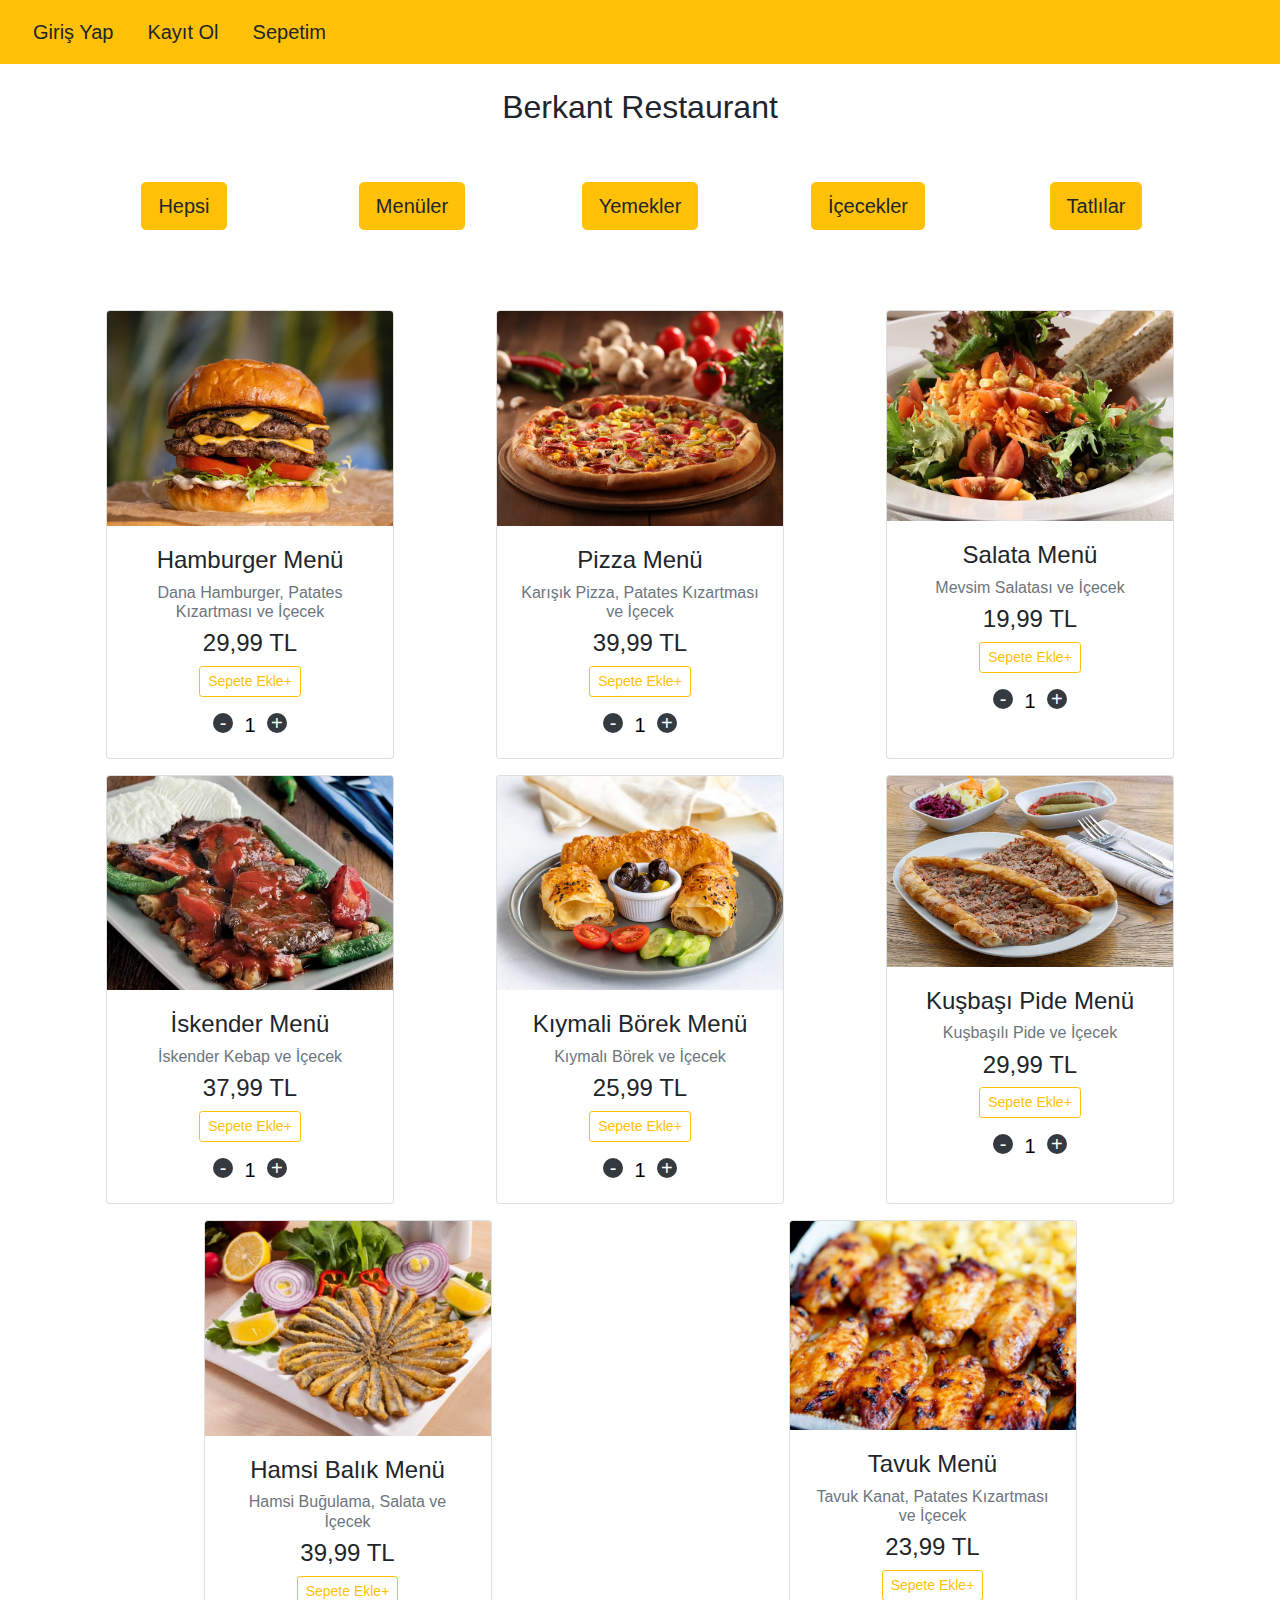
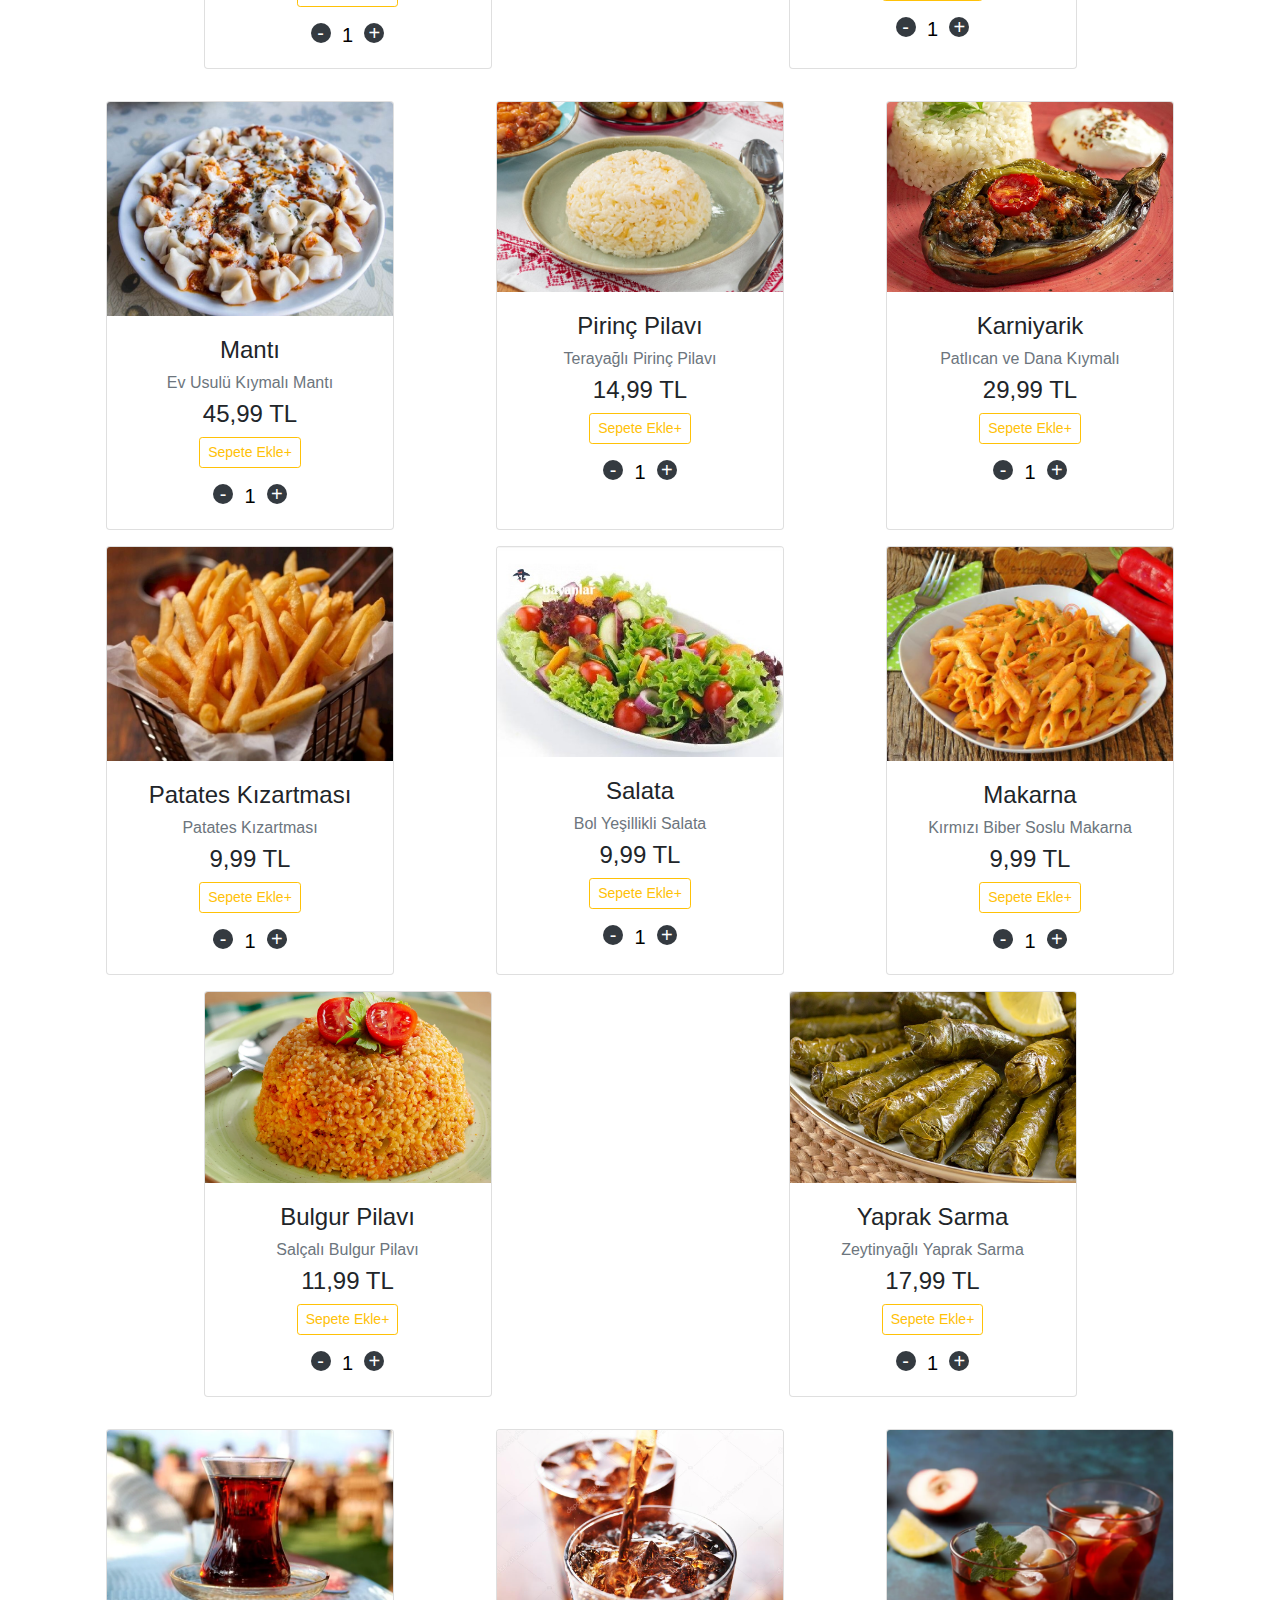
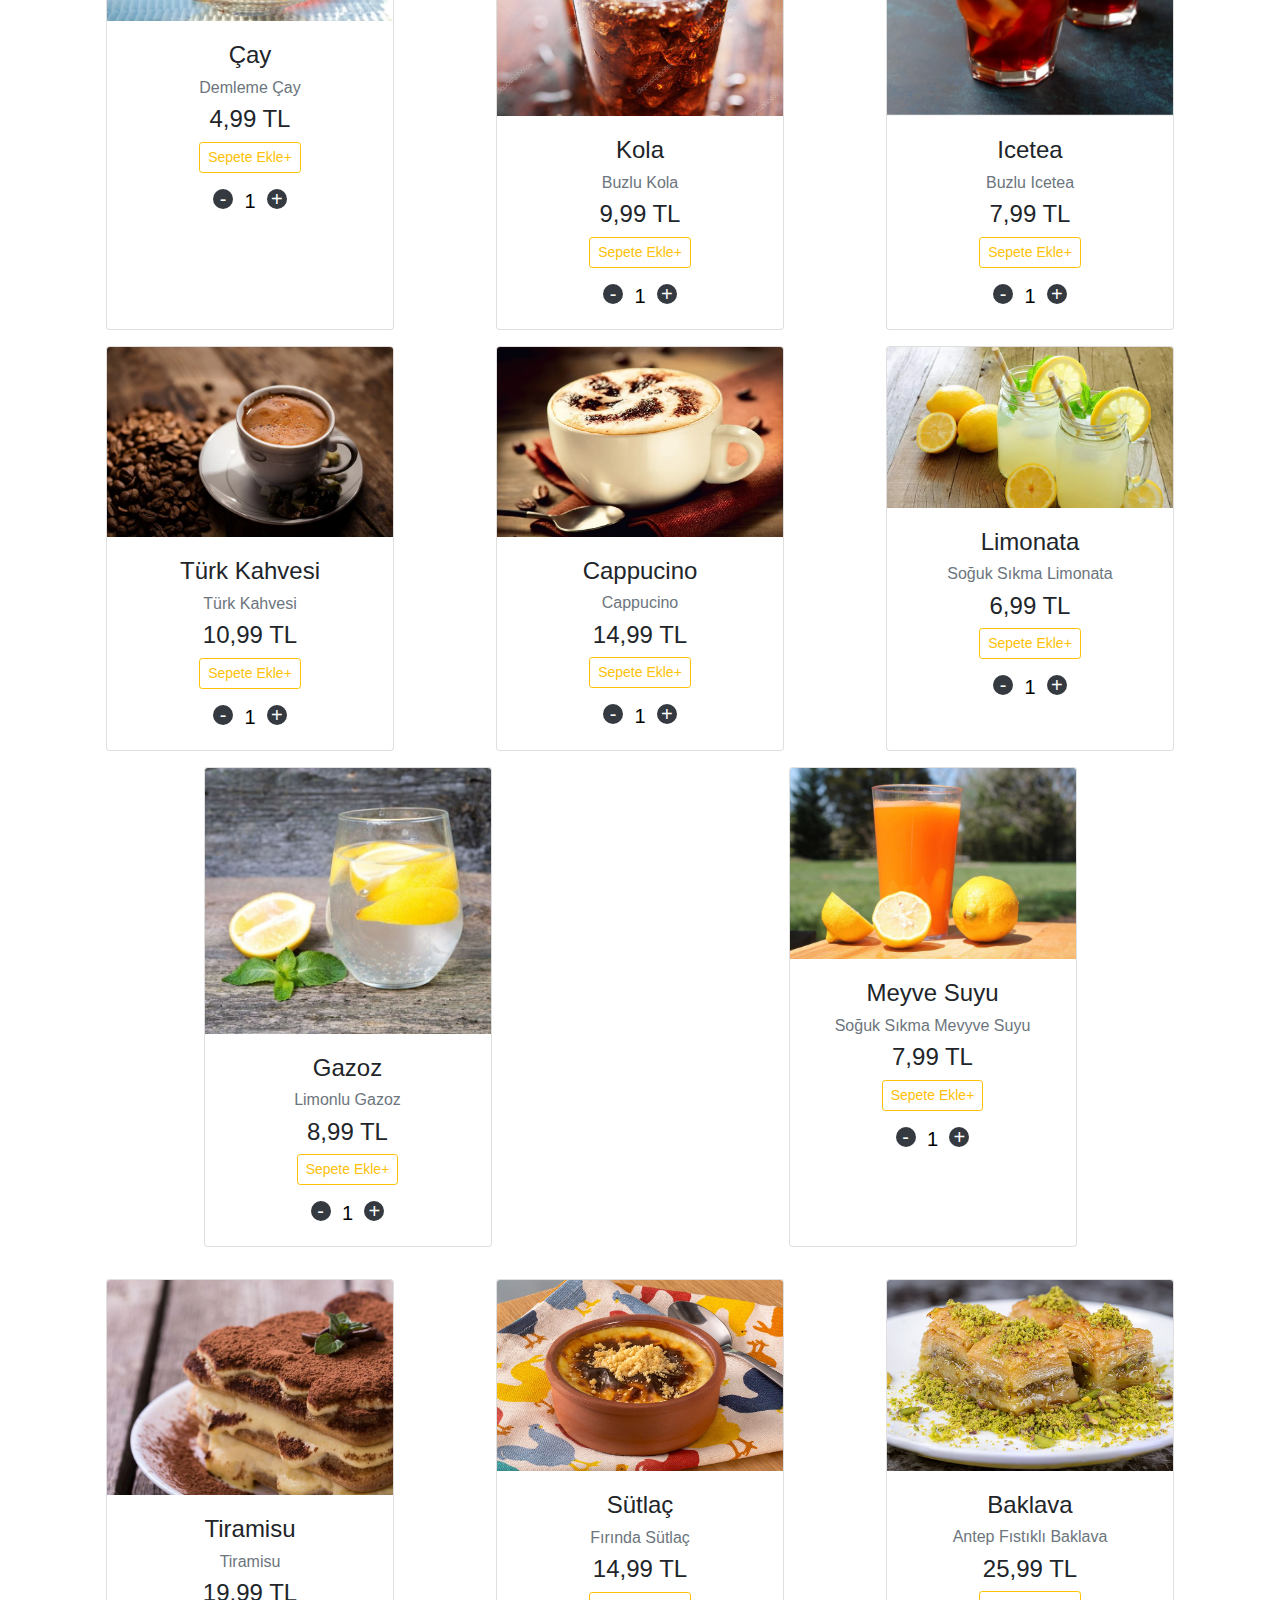
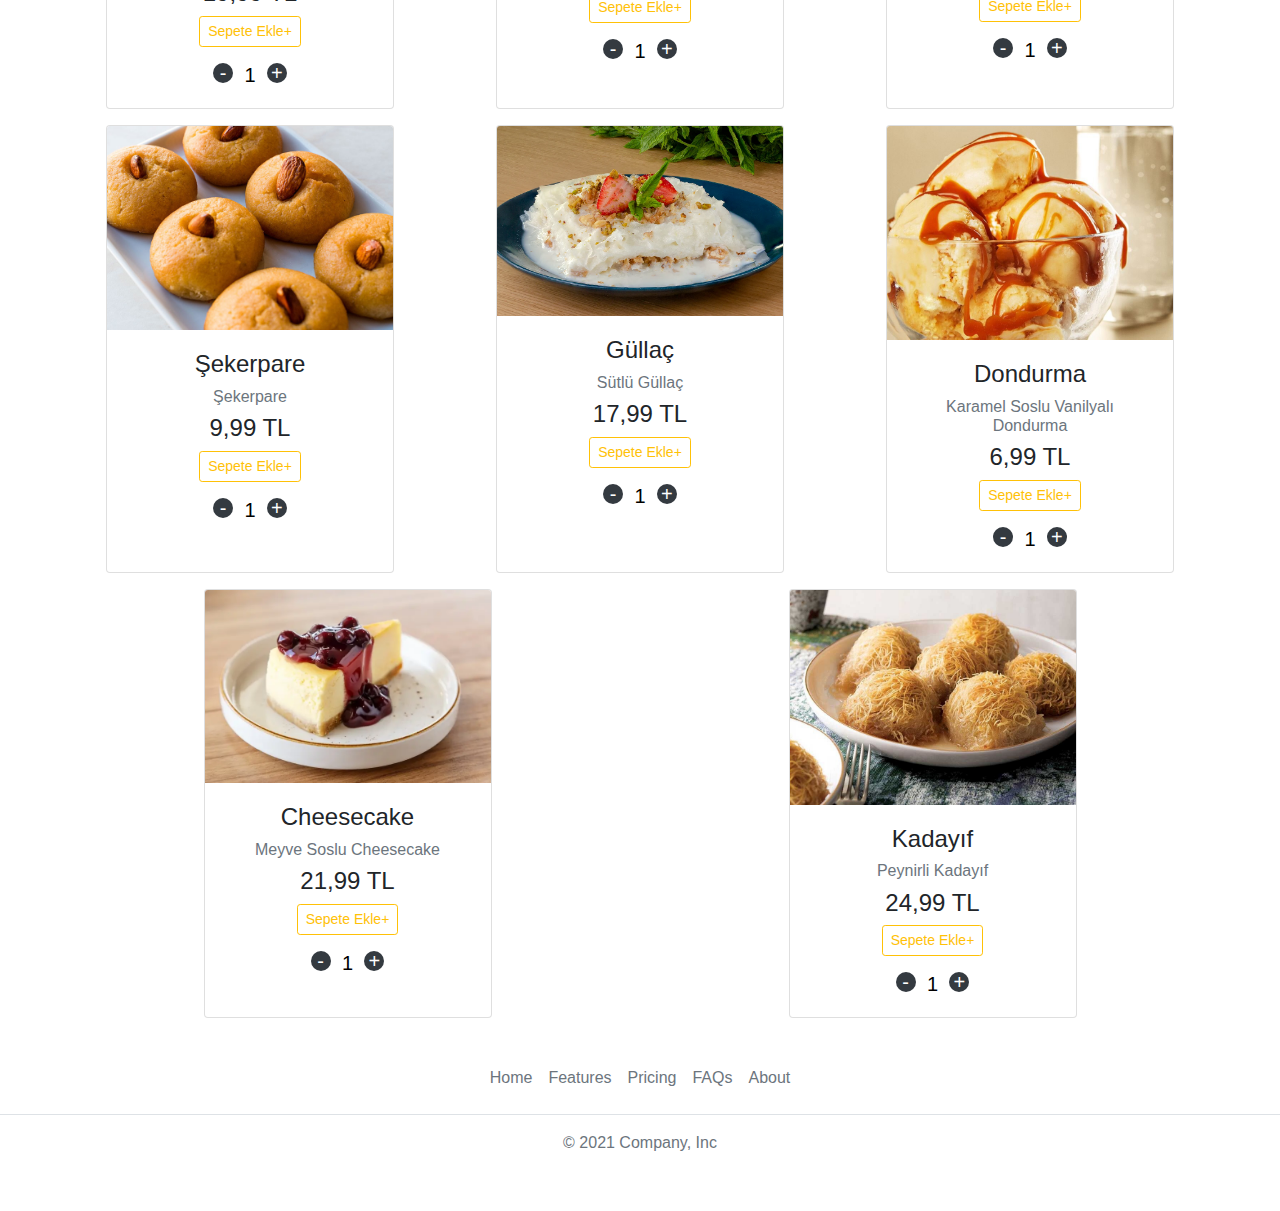
<file: index.html>
<!doctype html>
<html lang="en">

<head>
    <meta charset="utf-8">
    <meta name="viewport" content="width=device-width, initial-scale=1">
    <title>Berkant Restaurant</title>
    <link href="https://cdn.jsdelivr.net/npm/bootstrap@5.2.0-beta1/dist/css/bootstrap.min.css" rel="stylesheet"
        integrity="sha384-0evHe/X+R7YkIZDRvuzKMRqM+OrBnVFBL6DOitfPri4tjfHxaWutUpFmBp4vmVor" crossorigin="anonymous">
    <link rel="stylesheet" type="text/css" href="style.css">
    <link href="//maxcdn.bootstrapcdn.com/bootstrap/4.1.1/css/bootstrap.min.css" rel="stylesheet" id="bootstrap-css">
    <script src="//maxcdn.bootstrapcdn.com/bootstrap/4.1.1/js/bootstrap.min.js"></script>
    <script src="//cdnjs.cloudflare.com/ajax/libs/jquery/3.2.1/jquery.min.js"></script>
    <link rel="stylesheet" href="https://cdn.jsdelivr.net/npm/bootstrap@4.4.1/dist/css/bootstrap.min.css"
        integrity="sha384-Vkoo8x4CGsO3+Hhxv8T/Q5PaXtkKtu6ug5TOeNV6gBiFeWPGFN9MuhOf23Q9Ifjh" crossorigin="anonymous">
</head>

<body>

    <nav class="navbar navbar-expand-lg navbar-light bg-warning">


        <ul class="navbar-nav">
            <li class="nav-item" id="girisYap">
                <button class="btn btn-warning btn-lg" type="button" data-toggle="modal" data-target="#exampleModal"
                    href="#">Giriş Yap
                </button>
            </li>
            <li class="nav-item" id="kayitOl">
                <button class="btn btn-warning btn-lg" type="button" data-toggle="modal" data-target="#exampleModal2"
                    href="#">Kayıt Ol
                </button>
            </li>
            <li class="nav-item">
                <button class="btn btn-warning btn-lg" type="button" data-toggle="modal" data-target="#exampleModal3"
                    href="#">Sepetim
                </button>
            </li>
        </ul>
    </nav>

    <div class="container">

        <!-- Restaurantin Adinin oldugu satir -->
        <div class="row mt-4">
            <div class="col-sm text-center">
                <h2>Berkant Restaurant</h2>
            </div>
        </div>

        <!-- Menü Yiyecek İcecek Tatlı Butonları satırı -->
        <div class="row mt-5 text-center">
            <div class="col-sm">
                <button type="button" class="btn btn-warning btn-lg" onclick="anasayfaBtn()">Hepsi</button>
            </div>
            <div class="col-sm">
                <button type="button" class="btn btn-warning btn-lg" onclick="menulerBtn()">Menüler</button>
            </div>
            <div class="col-sm">
                <button type="button" class="btn btn-warning btn-lg" onclick="yemeklerBtn()">Yemekler</button>
            </div>
            <div class="col-sm">
                <button type="button" class="btn btn-warning btn-lg" onclick="iceceklerBtn()">İçecekler</button>
            </div>
            <div class="col-sm">
                <button type="button" class="btn btn-warning btn-lg" onclick="tatlilarBtn()">Tatlılar</button>
            </div>
        </div>





        <!-- Kartların bulunduğu  satırlar -->
        <div class="row mt-5">

            <!-- Menüler -->
            <div class="row mt-3" id="menu">

                <div class="col-sm d-flex justify-content-center mt-3">
                    <div class="card" style="width: 18rem;">
                        <img class="card-img-top" src="./images/hamburger-menu.jpg" alt="Card image cap">
                        <div class="card-body">
                            <h4>Hamburger Menü</h4>
                            <p class="h6 text-muted">Dana Hamburger, Patates Kızartması ve İçecek</p>
                            <h4>29,99 TL</h4> <button type="button" onclick="sepeteEkleHamburger()"
                                class="btn btn-outline-warning btn-sm">Sepete
                                Ekle+</button>
                            <div class="qty mt-3">
                                <span class="minus bg-dark">-</span>
                                <input type="number" class="count" name="qty" value="1">
                                <span class="plus bg-dark">+</span>
                            </div>
                        </div>
                    </div>
                </div>


                <div class="col-sm d-flex justify-content-center mt-3">
                    <div class="card" style="width: 18rem;">
                        <img class="card-img-top" src="./images/pizza-menu.jpg" alt="Card image cap">
                        <div class="card-body">
                            <h4>Pizza Menü</h4>
                            <p class="h6 text-muted">Karışık Pizza, Patates Kızartması ve İçecek
                            </p>
                            <h4>39,99 TL</h4> <button type="button" onclick="sepeteEklePizza()"
                                class="btn btn-outline-warning btn-sm">Sepete
                                Ekle+</button>
                            <div class="qty mt-3">
                                <span class="minus bg-dark">-</span>
                                <input type="number" class="count" name="qty" value="1">
                                <span class="plus bg-dark">+</span>
                            </div>
                        </div>
                    </div>
                </div>

                <div class="col-sm d-flex justify-content-center mt-3">
                    <div class="card" style="width: 18rem;">
                        <img class="card-img-top" src="./images/salata-menu.jpg" alt="Card image cap">
                        <div class="card-body">
                            <h4>Salata Menü</h4>
                            <p class="h6 text-muted">Mevsim Salatası ve İçecek
                            </p>
                            <h4>19,99 TL</h4> <button type="button" onclick="sepeteEkleSalataMenu()"
                                class="btn btn-outline-warning btn-sm">Sepete
                                Ekle+</button>
                            <div class="qty mt-3">
                                <span class="minus bg-dark">-</span>
                                <input type="number" class="count" name="qty" value="1">
                                <span class="plus bg-dark">+</span>
                            </div>
                        </div>
                    </div>
                </div>

                <div class="col-sm d-flex justify-content-center mt-3">
                    <div class="card" style="width: 18rem;">
                        <img class="card-img-top" src="./images/iskender-menu.jpg" alt="Card image cap">
                        <div class="card-body">
                            <h4>İskender Menü</h4>
                            <p class="h6 text-muted">İskender Kebap ve İçecek
                            </p>
                            <h4>37,99 TL</h4> <button type="button" onclick="sepeteEkleIskender()"
                                class="btn btn-outline-warning btn-sm">Sepete
                                Ekle+</button>
                            <div class="qty mt-3">
                                <span class="minus bg-dark">-</span>
                                <input type="number" class="count" name="qty" value="1">
                                <span class="plus bg-dark">+</span>
                            </div>
                        </div>
                    </div>
                </div>

                <div class="col-sm d-flex justify-content-center mt-3">
                    <div class="card" style="width: 18rem;">
                        <img class="card-img-top" src="./images/borek-menu.jpg" alt="Card image cap">
                        <div class="card-body">
                            <h4>Kıymali Börek Menü</h4>
                            <p class="h6 text-muted">Kıymalı Börek ve İçecek
                            </p>
                            <h4>25,99 TL</h4> <button type="button" onclick="sepeteEkleBorek()"
                                class="btn btn-outline-warning btn-sm">Sepete
                                Ekle+</button>
                            <div class="qty mt-3">
                                <span class="minus bg-dark">-</span>
                                <input type="number" class="count" name="qty" value="1">
                                <span class="plus bg-dark">+</span>
                            </div>
                        </div>
                    </div>
                </div>

                <div class="col-sm d-flex justify-content-center mt-3">
                    <div class="card" style="width: 18rem;">
                        <img class="card-img-top" src="./images/pide-menu.jpg" alt="Card image cap">
                        <div class="card-body">
                            <h4>Kuşbaşı Pide Menü</h4>
                            <p class="h6 text-muted">Kuşbaşılı Pide ve İçecek
                            </p>
                            <h4>29,99 TL</h4> <button type="button" onclick="sepeteEklePide()"
                                class="btn btn-outline-warning btn-sm">Sepete
                                Ekle+</button>
                            <div class="qty mt-3">
                                <span class="minus bg-dark">-</span>
                                <input type="number" class="count" name="qty" value="1">
                                <span class="plus bg-dark">+</span>
                            </div>
                        </div>
                    </div>
                </div>
                <div class="col-sm d-flex justify-content-center mt-3">
                    <div class="card" style="width: 18rem;">
                        <img class="card-img-top" src="./images/balik-menu.jpg" alt="Card image cap">
                        <div class="card-body">
                            <h4>Hamsi Balık Menü</h4>
                            <p class="h6 text-muted">Hamsi Buğulama, Salata ve İçecek
                            </p>
                            <h4>39,99 TL</h4> <button type="button" onclick="sepeteEkleBalik()"
                                class="btn btn-outline-warning btn-sm">Sepete
                                Ekle+</button>
                            <div class="qty mt-3">
                                <span class="minus bg-dark">-</span>
                                <input type="number" class="count" name="qty" value="1">
                                <span class="plus bg-dark">+</span>
                            </div>
                        </div>
                    </div>
                </div>
                <div class="col-sm d-flex justify-content-center mt-3">
                    <div class="card" style="width: 18rem;">
                        <img class="card-img-top" src="./images/tavuk-menu.jpg" alt="Card image cap">
                        <div class="card-body">
                            <h4>Tavuk Menü</h4>
                            <p class="h6 text-muted">Tavuk Kanat, Patates Kızartması ve İçecek
                            </p>
                            <h4>23,99 TL</h4> <button type="button" onclick="sepeteEkleTavuk()"
                                class="btn btn-outline-warning btn-sm">Sepete
                                Ekle+</button>
                            <div class="qty mt-3">
                                <span class="minus bg-dark">-</span>
                                <input type="number" class="count" name="qty" value="1">
                                <span class="plus bg-dark">+</span>
                            </div>
                        </div>
                    </div>
                </div>



            </div>



            <!-- Yemekler -->
            <div class="row mt-3" id="yemek">
                <div class="col-sm d-flex justify-content-center mt-3">
                    <div class="card" style="width: 18rem;">
                        <img class="card-img-top" src="./images/MANTİ.jpg" alt="Card image cap">
                        <div class="card-body">
                            <h4>Mantı</h4>
                            <p class="h6 text-muted">Ev Usulü Kıymalı Mantı
                            </p>
                            <h4>45,99 TL</h4> <button type="button" onclick="sepeteEkleManti()"
                                class="btn btn-outline-warning btn-sm">Sepete
                                Ekle+</button>
                            <div class="qty mt-3">
                                <span class="minus bg-dark">-</span>
                                <input type="number" class="count" name="qty" value="1">
                                <span class="plus bg-dark">+</span>
                            </div>
                        </div>
                    </div>
                </div>


                <div class="col-sm d-flex justify-content-center mt-3">
                    <div class="card" style="width: 18rem;">
                        <img class="card-img-top" src="./images/pirinc-pilavi.jpg" alt="Card image cap">
                        <div class="card-body">
                            <h4>Pirinç Pilavı</h4>
                            <p class="h6 text-muted">Terayağlı Pirinç Pilavı
                            </p>
                            <h4>14,99 TL</h4> <button type="button" onclick="sepeteEklePirinc()"
                                class="btn btn-outline-warning btn-sm">Sepete
                                Ekle+</button>
                            <div class="qty mt-3">
                                <span class="minus bg-dark">-</span>
                                <input type="number" class="count" name="qty" value="1">
                                <span class="plus bg-dark">+</span>
                            </div>
                        </div>
                    </div>
                </div>


                <div class="col-sm d-flex justify-content-center mt-3">
                    <div class="card" style="width: 18rem;">
                        <img class="card-img-top" src="./images/karniyarik.jpg" alt="Card image cap">
                        <div class="card-body">
                            <h4>Karniyarik</h4>
                            <p class="h6 text-muted">Patlıcan ve Dana Kıymalı
                            </p>
                            <h4>29,99 TL</h4> <button type="button" onclick="sepeteEkleKarniyarik()"
                                class="btn btn-outline-warning btn-sm">Sepete
                                Ekle+</button>
                            <div class="qty mt-3">
                                <span class="minus bg-dark">-</span>
                                <input type="number" class="count" name="qty" value="1">
                                <span class="plus bg-dark">+</span>
                            </div>
                        </div>
                    </div>
                </div>


                <div class="col-sm d-flex justify-content-center mt-3">
                    <div class="card" style="width: 18rem;">
                        <img class="card-img-top" src="./images/patates-kizartma.jpg" alt="Card image cap">
                        <div class="card-body">
                            <h4>Patates Kızartması</h4>
                            <p class="h6 text-muted">Patates Kızartması
                            </p>
                            <h4>9,99 TL</h4> <button type="button" onclick="sepeteEklePatates()"
                                class="btn btn-outline-warning btn-sm">Sepete
                                Ekle+</button>
                            <div class="qty mt-3">
                                <span class="minus bg-dark">-</span>
                                <input type="number" class="count" name="qty" value="1">
                                <span class="plus bg-dark">+</span>
                            </div>
                        </div>
                    </div>
                </div>


                <div class="col-sm d-flex justify-content-center mt-3">
                    <div class="card" style="width: 18rem;">
                        <img class="card-img-top" src="./images/salata.jpg" alt="Card image cap">
                        <div class="card-body">
                            <h4>Salata</h4>
                            <p class="h6 text-muted">Bol Yeşillikli Salata
                            </p>
                            <h4>9,99 TL</h4> <button type="button" onclick="sepeteEkleSalata()"
                                class="btn btn-outline-warning btn-sm">Sepete
                                Ekle+</button>
                            <div class="qty mt-3">
                                <span class="minus bg-dark">-</span>
                                <input type="number" class="count" name="qty" value="1">
                                <span class="plus bg-dark">+</span>
                            </div>
                        </div>
                    </div>
                </div>


                <div class="col-sm d-flex justify-content-center mt-3">
                    <div class="card" style="width: 18rem;">
                        <img class="card-img-top" src="./images/makarna.jpg" alt="Card image cap">
                        <div class="card-body">
                            <h4>Makarna</h4>
                            <p class="h6 text-muted">Kırmızı Biber Soslu Makarna
                            </p>
                            <h4>9,99 TL</h4> <button type="button" onclick="sepeteEkleMakarna()"
                                class="btn btn-outline-warning btn-sm">Sepete
                                Ekle+</button>
                            <div class="qty mt-3">
                                <span class="minus bg-dark">-</span>
                                <input type="number" class="count" name="qty" value="1">
                                <span class="plus bg-dark">+</span>
                            </div>
                        </div>
                    </div>
                </div>

                <div class="col-sm d-flex justify-content-center mt-3">
                    <div class="card" style="width: 18rem;">
                        <img class="card-img-top" src="./images/bulgur-pilavi.webp" alt="Card image cap">
                        <div class="card-body">
                            <h4>Bulgur Pilavı</h4>
                            <p class="h6 text-muted">Salçalı Bulgur Pilavı
                            </p>
                            <h4>11,99 TL</h4> <button type="button" onclick="sepeteEkleBulgur()"
                                class="btn btn-outline-warning btn-sm">Sepete
                                Ekle+</button>
                            <div class="qty mt-3">
                                <span class="minus bg-dark">-</span>
                                <input type="number" class="count" name="qty" value="1">
                                <span class="plus bg-dark">+</span>
                            </div>
                        </div>
                    </div>
                </div>

                <div class="col-sm d-flex justify-content-center mt-3">
                    <div class="card" style="width: 18rem;">
                        <img class="card-img-top" src="./images/yaprak-sarma.jpg" alt="Card image cap">
                        <div class="card-body">
                            <h4>Yaprak Sarma</h4>
                            <p class="h6 text-muted">Zeytinyağlı Yaprak Sarma
                            </p>
                            <h4>17,99 TL</h4> <button type="button" onclick="sepeteEkleSarma()"
                                class="btn btn-outline-warning btn-sm">Sepete
                                Ekle+</button>
                            <div class="qty mt-3">
                                <span class="minus bg-dark">-</span>
                                <input type="number" class="count" name="qty" value="1">
                                <span class="plus bg-dark">+</span>
                            </div>
                        </div>
                    </div>
                </div>




            </div>


            <!-- İçecekler -->
            <div class="row mt-3" id="icecek">
                <div class="col-sm d-flex justify-content-center mt-3" name="icecek">
                    <div class="card" style="width: 18rem;">
                        <img class="card-img-top" src="./images/cay.webp" alt="Card image cap">
                        <div class="card-body">
                            <h4>Çay</h4>
                            <p class="h6 text-muted">Demleme Çay
                            </p>
                            <h4>4,99 TL</h4> <button type="button" onclick="sepeteEkleCay()"
                                class="btn btn-outline-warning btn-sm">Sepete
                                Ekle+</button>
                            <div class="qty mt-3">
                                <span class="minus bg-dark">-</span>
                                <input type="number" class="count" name="qty" value="1">
                                <span class="plus bg-dark">+</span>
                            </div>
                        </div>
                    </div>
                </div>

                <div class="col-sm d-flex justify-content-center mt-3" name="icecek">
                    <div class="card" style="width: 18rem;">
                        <img class="card-img-top" src="./images/kola.jpg" alt="Card image cap">
                        <div class="card-body">
                            <h4>Kola</h4>
                            <p class="h6 text-muted">Buzlu Kola
                            </p>
                            <h4>9,99 TL</h4> <button type="button" onclick="sepeteEkleKola()"
                                class="btn btn-outline-warning btn-sm">Sepete
                                Ekle+</button>
                            <div class="qty mt-3">
                                <span class="minus bg-dark">-</span>
                                <input type="number" class="count" name="qty" value="1">
                                <span class="plus bg-dark">+</span>
                            </div>
                        </div>
                    </div>
                </div>

                <div class="col-sm d-flex justify-content-center mt-3" name="icecek">
                    <div class="card" style="width: 18rem;">
                        <img class="card-img-top" src="./images/icetea.cms" alt="Card image cap">
                        <div class="card-body">
                            <h4>Icetea</h4>
                            <p class="h6 text-muted">Buzlu Icetea
                            </p>
                            <h4>7,99 TL</h4> <button type="button" onclick="sepeteEkleIcetea()"
                                class="btn btn-outline-warning btn-sm">Sepete
                                Ekle+</button>
                            <div class="qty mt-3">
                                <span class="minus bg-dark">-</span>
                                <input type="number" class="count" name="qty" value="1">
                                <span class="plus bg-dark">+</span>
                            </div>
                        </div>
                    </div>
                </div>

                <div class="col-sm d-flex justify-content-center mt-3" name="icecek">
                    <div class="card" style="width: 18rem;">
                        <img class="card-img-top" src="./images/turk-kahvesi.webp" alt="Card image cap">
                        <div class="card-body">
                            <h4>Türk Kahvesi</h4>
                            <p class="h6 text-muted">Türk Kahvesi
                            </p>
                            <h4>10,99 TL</h4> <button type="button" onclick="sepeteEkleKahve()"
                                class="btn btn-outline-warning btn-sm">Sepete
                                Ekle+</button>
                            <div class="qty mt-3">
                                <span class="minus bg-dark">-</span>
                                <input type="number" class="count" name="qty" value="1">
                                <span class="plus bg-dark">+</span>
                            </div>
                        </div>
                    </div>
                </div>

                <div class="col-sm d-flex justify-content-center mt-3" name="icecek">
                    <div class="card" style="width: 18rem;">
                        <img class="card-img-top" src="./images/cappucino.webp" alt="Card image cap">
                        <div class="card-body">
                            <h4>Cappucino</h4>
                            <p class="h6 text-muted">Cappucino
                            </p>
                            <h4>14,99 TL</h4> <button type="button" onclick="sepeteEkleCappucino()"
                                class="btn btn-outline-warning btn-sm">Sepete
                                Ekle+</button>
                            <div class="qty mt-3">
                                <span class="minus bg-dark">-</span>
                                <input type="number" class="count" name="qty" value="1">
                                <span class="plus bg-dark">+</span>
                            </div>
                        </div>
                    </div>
                </div>

                <div class="col-sm d-flex justify-content-center mt-3" name="icecek">
                    <div class="card" style="width: 18rem;">
                        <img class="card-img-top" src="./images/limonata.webp" alt="Card image cap">
                        <div class="card-body">
                            <h4>Limonata</h4>
                            <p class="h6 text-muted">Soğuk Sıkma Limonata
                            </p>
                            <h4>6,99 TL</h4> <button type="button" onclick="sepeteEkleLimonata()"
                                class="btn btn-outline-warning btn-sm">Sepete
                                Ekle+</button>
                            <div class="qty mt-3">
                                <span class="minus bg-dark">-</span>
                                <input type="number" class="count" name="qty" value="1">
                                <span class="plus bg-dark">+</span>
                            </div>
                        </div>
                    </div>
                </div>

                <div class="col-sm d-flex justify-content-center mt-3" name="icecek">
                    <div class="card" style="width: 18rem;">
                        <img class="card-img-top" src="./images/gazoz.jpg" alt="Card image cap">
                        <div class="card-body">
                            <h4>Gazoz</h4>
                            <p class="h6 text-muted">Limonlu Gazoz
                            </p>
                            <h4>8,99 TL</h4> <button type="button" onclick="sepeteEkleGazoz()"
                                class="btn btn-outline-warning btn-sm">Sepete
                                Ekle+</button>
                            <div class="qty mt-3">
                                <span class="minus bg-dark">-</span>
                                <input type="number" class="count" name="qty" value="1">
                                <span class="plus bg-dark">+</span>
                            </div>
                        </div>
                    </div>
                </div>

                <div class="col-sm d-flex justify-content-center mt-3" name="icecek">
                    <div class="card" style="width: 18rem;">
                        <img class="card-img-top" src="./images/meyve-suyu.jpg" alt="Card image cap">
                        <div class="card-body">
                            <h4>Meyve Suyu</h4>
                            <p class="h6 text-muted">Soğuk Sıkma Mevyve Suyu
                            </p>
                            <h4>7,99 TL</h4> <button type="button" onclick="sepeteEkleMeyveSuyu()"
                                class="btn btn-outline-warning btn-sm">Sepete
                                Ekle+</button>
                            <div class="qty mt-3">
                                <span class="minus bg-dark">-</span>
                                <input type="number" class="count" name="qty" value="1">
                                <span class="plus bg-dark">+</span>
                            </div>
                        </div>
                    </div>
                </div>

            </div>


            <!-- Tatlılar -->
            <div class="row mt-3" id="tatli">

                <div class="col-sm d-flex justify-content-center mt-3" name="tatli">
                    <div class="card" style="width: 18rem;">
                        <img class="card-img-top" src="./images/tiramisu.jpg" alt="Card image cap">
                        <div class="card-body">
                            <h4>Tiramisu</h4>
                            <p class="h6 text-muted">Tiramisu
                            </p>
                            <h4>19,99 TL</h4> <button type="button" onclick="sepeteEkleTiramisu()"
                                class="btn btn-outline-warning btn-sm">Sepete
                                Ekle+</button>
                            <div class="qty mt-3">
                                <span class="minus bg-dark">-</span>
                                <input type="number" class="count" name="qty" value="1">
                                <span class="plus bg-dark">+</span>
                            </div>
                        </div>
                    </div>
                </div>

                <div class="col-sm d-flex justify-content-center mt-3" name="tatli">
                    <div class="card" style="width: 18rem;">
                        <img class="card-img-top" src="./images/sutlac.jpg" alt="Card image cap">
                        <div class="card-body">
                            <h4>Sütlaç</h4>
                            <p class="h6 text-muted">Fırında Sütlaç
                            </p>
                            <h4>14,99 TL</h4> <button type="button" onclick="sepeteEkleSutlac()"
                                class="btn btn-outline-warning btn-sm">Sepete
                                Ekle+</button>
                            <div class="qty mt-3">
                                <span class="minus bg-dark">-</span>
                                <input type="number" class="count" name="qty" value="1">
                                <span class="plus bg-dark">+</span>
                            </div>
                        </div>
                    </div>
                </div>

                <div class="col-sm d-flex justify-content-center mt-3" name="tatli">
                    <div class="card" style="width: 18rem;">
                        <img class="card-img-top" src="./images/baklava.jpg" alt="Card image cap">
                        <div class="card-body">
                            <h4>Baklava</h4>
                            <p class="h6 text-muted">Antep Fıstıklı Baklava
                            </p>
                            <h4>25,99 TL</h4> <button type="button" onclick="sepeteEkleBaklava()"
                                class="btn btn-outline-warning btn-sm">Sepete
                                Ekle+</button>
                            <div class="qty mt-3">
                                <span class="minus bg-dark">-</span>
                                <input type="number" class="count" name="qty" value="1">
                                <span class="plus bg-dark">+</span>
                            </div>
                        </div>
                    </div>
                </div>

                <div class="col-sm d-flex justify-content-center mt-3" name="tatli">
                    <div class="card" style="width: 18rem;">
                        <img class="card-img-top" src="./images/sekerpare.jpg" alt="Card image cap">
                        <div class="card-body">
                            <h4>Şekerpare</h4>
                            <p class="h6 text-muted">Şekerpare
                            </p>
                            <h4>9,99 TL</h4> <button type="button" onclick="sepeteEkleSekerpare()"
                                class="btn btn-outline-warning btn-sm">Sepete
                                Ekle+</button>
                            <div class="qty mt-3">
                                <span class="minus bg-dark">-</span>
                                <input type="number" class="count" name="qty" value="1">
                                <span class="plus bg-dark">+</span>
                            </div>
                        </div>
                    </div>
                </div>

                <div class="col-sm d-flex justify-content-center mt-3" name="tatli">
                    <div class="card" style="width: 18rem;">
                        <img class="card-img-top" src="./images/gullac.webp" alt="Card image cap">
                        <div class="card-body">
                            <h4>Güllaç</h4>
                            <p class="h6 text-muted">Sütlü Güllaç
                            </p>
                            <h4>17,99 TL</h4> <button type="button" onclick="sepeteEkleGullac()"
                                class="btn btn-outline-warning btn-sm">Sepete
                                Ekle+</button>
                            <div class="qty mt-3">
                                <span class="minus bg-dark">-</span>
                                <input type="number" class="count" name="qty" value="1">
                                <span class="plus bg-dark">+</span>
                            </div>
                        </div>
                    </div>
                </div>

                <div class="col-sm d-flex justify-content-center mt-3" name="tatli">
                    <div class="card" style="width: 18rem;">
                        <img class="card-img-top" src="./images/dondurma.jpg" alt="Card image cap">
                        <div class="card-body">
                            <h4>Dondurma</h4>
                            <p class="h6 text-muted">Karamel Soslu Vanilyalı Dondurma
                            </p>
                            <h4>6,99 TL</h4> <button type="button" onclick="sepeteEkleDondurma()"
                                class="btn btn-outline-warning btn-sm">Sepete
                                Ekle+</button>
                            <div class="qty mt-3">
                                <span class="minus bg-dark">-</span>
                                <input type="number" class="count" name="qty" value="1">
                                <span class="plus bg-dark">+</span>
                            </div>
                        </div>
                    </div>
                </div>

                <div class="col-sm d-flex justify-content-center mt-3" name="tatli">
                    <div class="card" style="width: 18rem;">
                        <img class="card-img-top" src="./images/cheesecake.webp" alt="Card image cap">
                        <div class="card-body">
                            <h4>Cheesecake</h4>
                            <p class="h6 text-muted">Meyve Soslu Cheesecake
                            </p>
                            <h4>21,99 TL</h4> <button type="button" onclick="sepeteEkleCheesecake()"
                                class="btn btn-outline-warning btn-sm">Sepete
                                Ekle+</button>
                            <div class="qty mt-3">
                                <span class="minus bg-dark">-</span>
                                <input type="number" class="count" name="qty" value="1">
                                <span class="plus bg-dark">+</span>
                            </div>
                        </div>
                    </div>
                </div>

                <div class="col-sm d-flex justify-content-center mt-3" name="tatli">
                    <div class="card" style="width: 18rem;">
                        <img class="card-img-top" src="./images/kadayif.jpg" alt="Card image cap">
                        <div class="card-body">
                            <h4>Kadayıf</h4>
                            <p class="h6 text-muted">Peynirli Kadayıf
                            </p>
                            <h4>24,99 TL</h4> <button type="button" onclick="sepeteEkleKadayif()"
                                class="btn btn-outline-warning btn-sm">Sepete
                                Ekle+</button>
                            <div class="qty mt-3">
                                <span class="minus bg-dark">-</span>
                                <input type="number" class="count" name="qty" value="1">
                                <span class="plus bg-dark">+</span>
                            </div>
                        </div>
                    </div>
                </div>



            </div>


        </div>




    </div>

    <footer class="py-3 my-4">
        <ul class="nav justify-content-center border-bottom pb-3 mb-3">
            <li class="nav-item"><a href="#" class="nav-link px-2 text-muted">Home</a></li>
            <li class="nav-item"><a href="#" class="nav-link px-2 text-muted">Features</a></li>
            <li class="nav-item"><a href="#" class="nav-link px-2 text-muted">Pricing</a></li>
            <li class="nav-item"><a href="#" class="nav-link px-2 text-muted">FAQs</a></li>
            <li class="nav-item"><a href="#" class="nav-link px-2 text-muted">About</a></li>
        </ul>
        <p class="text-center text-muted">© 2021 Company, Inc</p>
    </footer>







    <!-- Giriş Yap Modal'ı -->
    <!-- Modal -->
    <div class="modal fade" id="exampleModal" tabindex="-1" role="dialog" aria-labelledby="exampleModalLabel"
        aria-hidden="true">
        <div class="modal-dialog" role="document">
            <div class="modal-content">
                <div class="modal-header">
                    <h5 class="modal-title" id="exampleModalLabel">Giriş Yap</h5>
                    <button type="button" class="close" data-dismiss="modal" aria-label="Close">
                        <span aria-hidden="true">&times;</span>
                    </button>
                </div>
                <div class="modal-body">

                    <div class="input-group flex-nowrap">
                        <div class="input-group-prepend">
                        </div>
                        <input type="text" id="userNameLogin" class="form-control" placeholder="Username"
                            aria-label="Username" aria-describedby="addon-wrapping">
                    </div>


                    <div class="input-group flex-nowrap mt-3">
                        <div class="input-group-prepend">
                        </div>
                        <input type="password" id="passwordLogin" class="form-control" placeholder="Password"
                            aria-label="Password" aria-describedby="addon-wrapping">
                    </div>

                </div>
                <div class="modal-footer">
                    <button type="button" class="btn btn-secondary" data-dismiss="modal">Kapat</button>
                    <button type="button" onclick="formLog()" class="btn btn-warning">Giriş Yap</button>
                </div>
            </div>
        </div>
    </div>



    <!-- Kayıt Ol Modal'ı -->
    <!-- Modal -->
    <div class="modal fade" id="exampleModal2" tabindex="-1" role="dialog" aria-labelledby="exampleModalLabel"
        aria-hidden="true">
        <div class="modal-dialog" role="document">
            <div class="modal-content">
                <div class="modal-header">
                    <h5 class="modal-title" id="exampleModalLabel">Kayıt Ol</h5>
                    <button type="button" class="close" data-dismiss="modal" aria-label="Close">
                        <span aria-hidden="true">&times;</span>
                    </button>
                </div>
                <div class="modal-body">

                    <div class="input-group flex-nowrap">
                        <div class="input-group-prepend">
                        </div>
                        <input type="text" id="userNameRegister" class="form-control" placeholder="Username"
                            aria-label="Username" aria-describedby="addon-wrapping">
                    </div>

                    <div class="input-group flex-nowrap mt-3">
                        <div class="input-group-prepend">
                        </div>
                        <input type="email" id="emailRegister" class="form-control" placeholder="E-mail"
                            aria-label="email" aria-describedby="addon-wrapping">
                    </div>

                    <div class="input-group flex-nowrap mt-3">
                        <div class="input-group-prepend">
                        </div>
                        <input type="password" id="passwordRegister" class="form-control" placeholder="Password"
                            aria-label="Password" aria-describedby="addon-wrapping">
                    </div>

                </div>
                <div class="modal-footer">
                    <button type="button" class="btn btn-secondary" data-dismiss="modal">Kapat</button>
                    <button type="button" onclick="formReg()" class="btn btn-warning">Kayıt Ol</button>
                </div>
            </div>
        </div>
    </div>



    <!-- Sepetim Modal'ı -->
    <!-- Modal -->
    <div class="modal fade" id="exampleModal3" tabindex="-1" role="dialog" aria-labelledby="exampleModalLabel"
        aria-hidden="true">
        <div class="modal-dialog" role="document">
            <div class="modal-content">
                <div class="modal-header">
                    <h5 class="modal-title" id="exampleModalLabel">Sepetim</h5>
                    <button type="button" class="close" data-dismiss="modal" aria-label="Close">
                        <span aria-hidden="true">&times;</span>
                    </button>
                </div>
                <div class="modal-body" id="sepetimText">


                    <!-- <h4>12 adet Pizza Menü x 39,99TL</h4>
                    <h4>12 adet Pizza Menü x 39,99TL</h4>
                    <h4>12 adet Pizza Menü x 39,99TL</h4>
                    <h4>12 adet Pizza Menü x 39,99TL</h4>
                    <h4>12 adet Pizza Menü x 39,99TL</h4>
                    <h2>Toplam = 500tl</h2> -->


                    <h4 id="toplamTutar"></h4>



                </div>
                <div class="modal-footer">
                    <button type="button" class="btn btn-secondary" data-dismiss="modal">Kapat</button>
                    <button type="button" class="btn btn-warning">Siparişi Onayla</button>
                </div>
            </div>
        </div>
    </div>










    <script src="https://code.jquery.com/jquery-3.4.1.slim.min.js"
        integrity="sha384-J6qa4849blE2+poT4WnyKhv5vZF5SrPo0iEjwBvKU7imGFAV0wwj1yYfoRSJoZ+n"
        crossorigin="anonymous"></script>
    <script src="https://cdn.jsdelivr.net/npm/popper.js@1.16.0/dist/umd/popper.min.js"
        integrity="sha384-Q6E9RHvbIyZFJoft+2mJbHaEWldlvI9IOYy5n3zV9zzTtmI3UksdQRVvoxMfooAo"
        crossorigin="anonymous"></script>
    <script src="https://cdn.jsdelivr.net/npm/bootstrap@4.4.1/dist/js/bootstrap.min.js"
        integrity="sha384-wfSDF2E50Y2D1uUdj0O3uMBJnjuUD4Ih7YwaYd1iqfktj0Uod8GCExl3Og8ifwB6"
        crossorigin="anonymous"></script>
    <script src="https://cdn.jsdelivr.net/npm/bootstrap@5.2.0-beta1/dist/js/bootstrap.bundle.min.js"
        integrity="sha384-pprn3073KE6tl6bjs2QrFaJGz5/SUsLqktiwsUTF55Jfv3qYSDhgCecCxMW52nD2"
        crossorigin="anonymous"></script>

    <script src="app.js"></script>
</body>

</html>
</file>
<file: style.css>
/* Sayaç için CSS Kodları */
.qty .count {
    color: #000;
    display: inline-block;
    vertical-align:top;
    font-size: 20px;
    font-weight: 500;
    line-height: 10px;
    min-width: 25px;
    text-align: center;
}
.qty .plus {
    cursor: pointer;
    display: inline-block;
    vertical-align: top;
    color: white;
    width: 20px;
    height: 20px;
    font: 20px/1 Arial,sans-serif;
    text-align: center;
    border-radius: 50%;
    }
.qty .minus {
    cursor: pointer;
    display: inline-block;
    vertical-align: top;
    color: white;
    width: 20px;
    height: 20px;
    font: 20px/1 Arial,sans-serif;
    text-align: center;
    border-radius: 50%;
    background-clip: padding-box;
}
div {
    text-align: center;
}
.minus:hover{
    background-color: #717fe0 !important;
}
.plus:hover{
    background-color: #717fe0 !important;
}
/*Prevent text selection*/
/* span{
    -webkit-user-select: none;
    -moz-user-select: none;
    -ms-user-select: none;
} */
input{  
    border: 0;
    width: 2%;
}
nput::-webkit-outer-spin-button,
input::-webkit-inner-spin-button {
    -webkit-appearance: none;
    margin: 0;
}
input:disabled{
    background-color:white;
}
 /* -------------------------------------------- */
</file>
